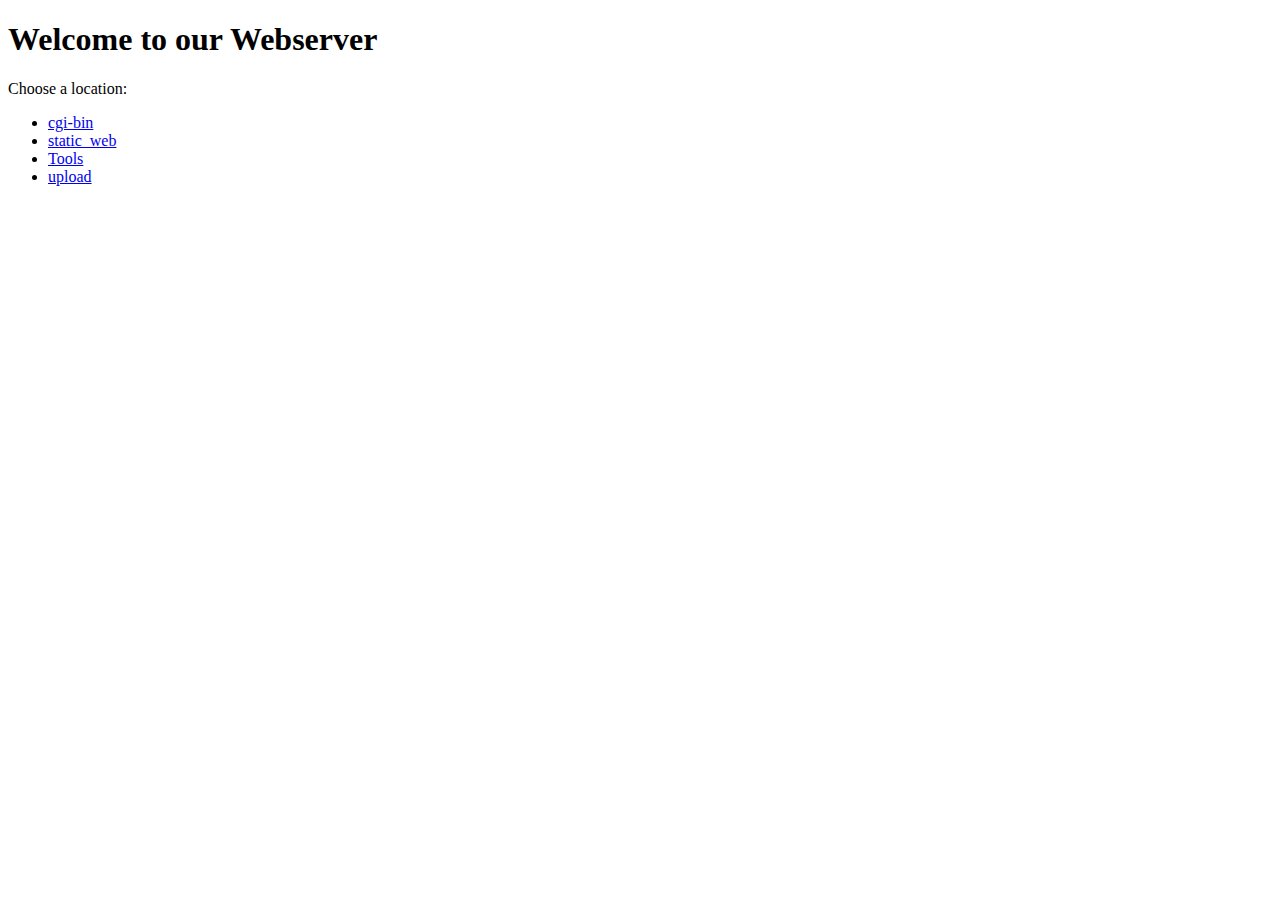
<file: directorie/indexes/index.html>
<!DOCTYPE html>
<html>
<head>
    <title>Welcome to My Website</title>
</head>
<body>
    <h1>Welcome to our Webserver</h1>
    <p>Choose a location:</p>
    <ul>
        <li><a href="/cgi-bin/">cgi-bin</a></li>
        <li><a href="/static_web/">static_web</a></li>
        <li><a href="/tools/">Tools</a></li>
        <li><a href="/upload/">upload</a></li>

    </ul>
</body>
</html>
</file>
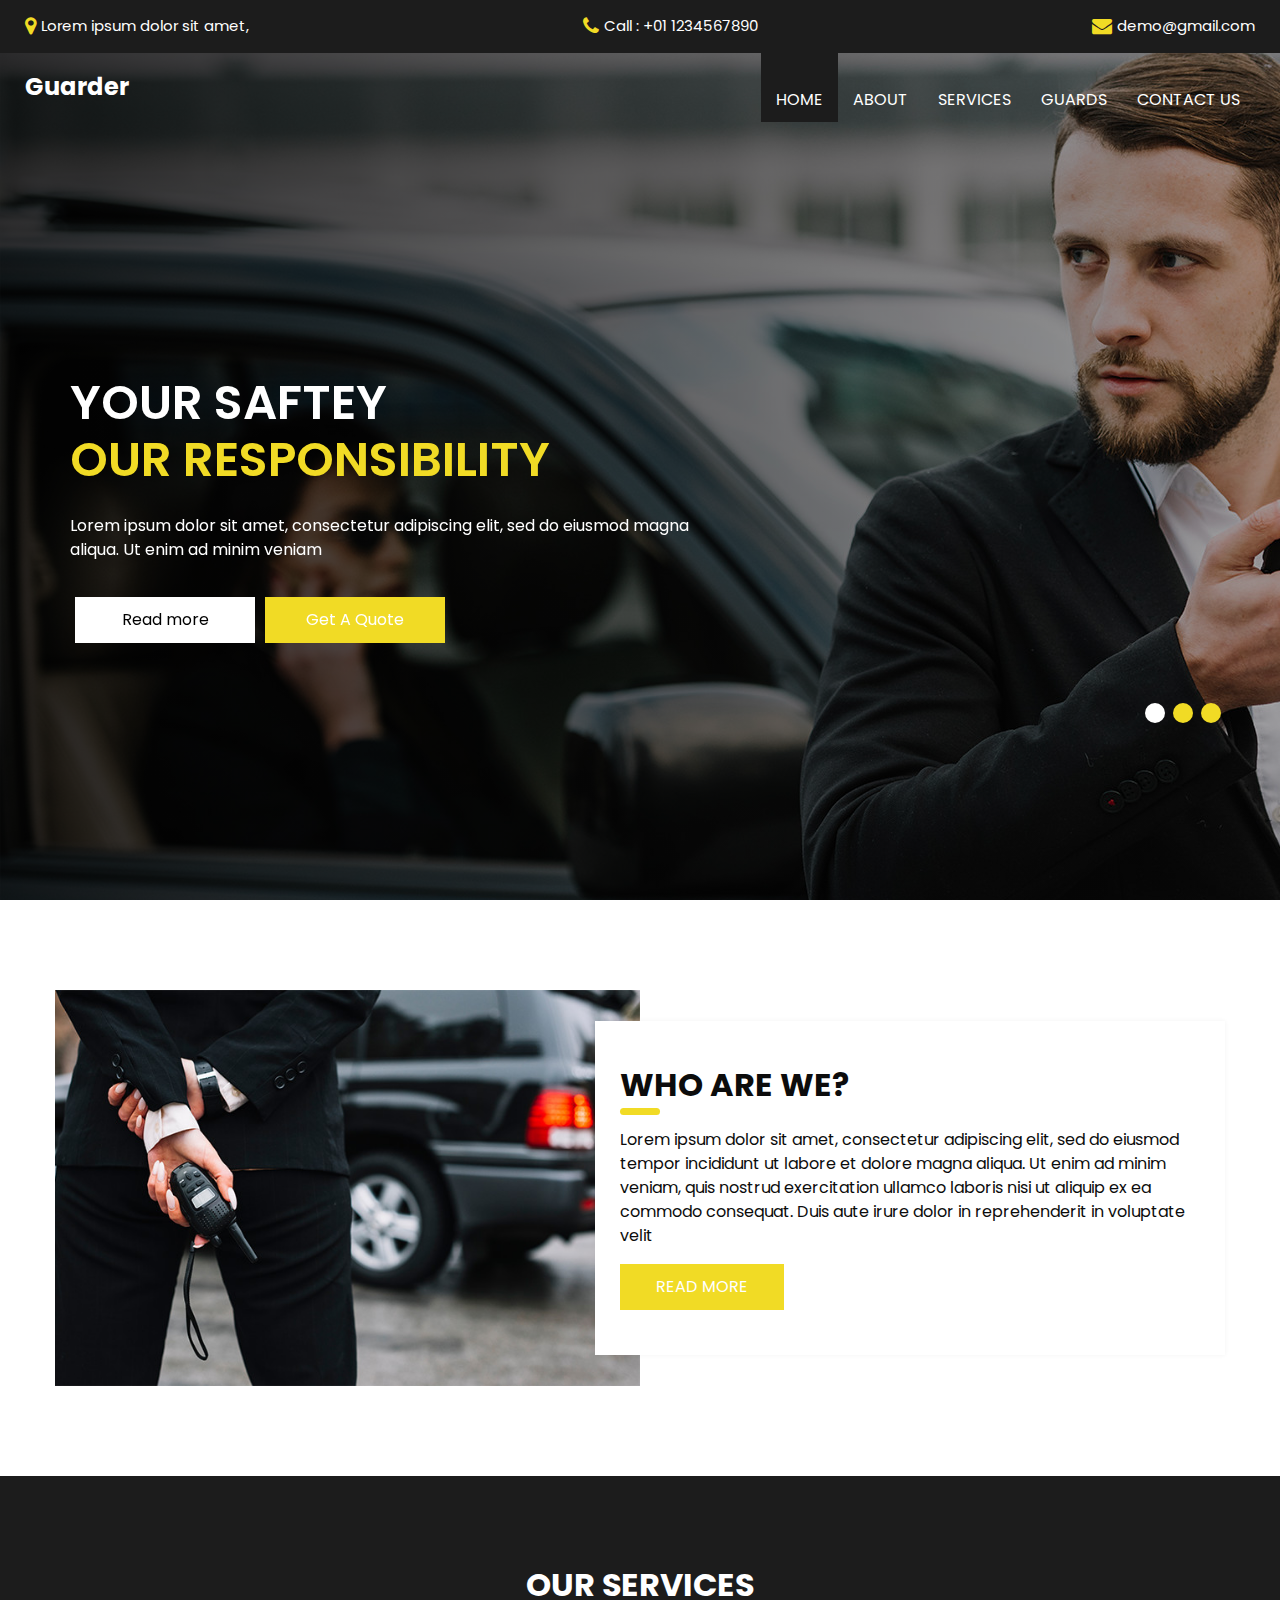
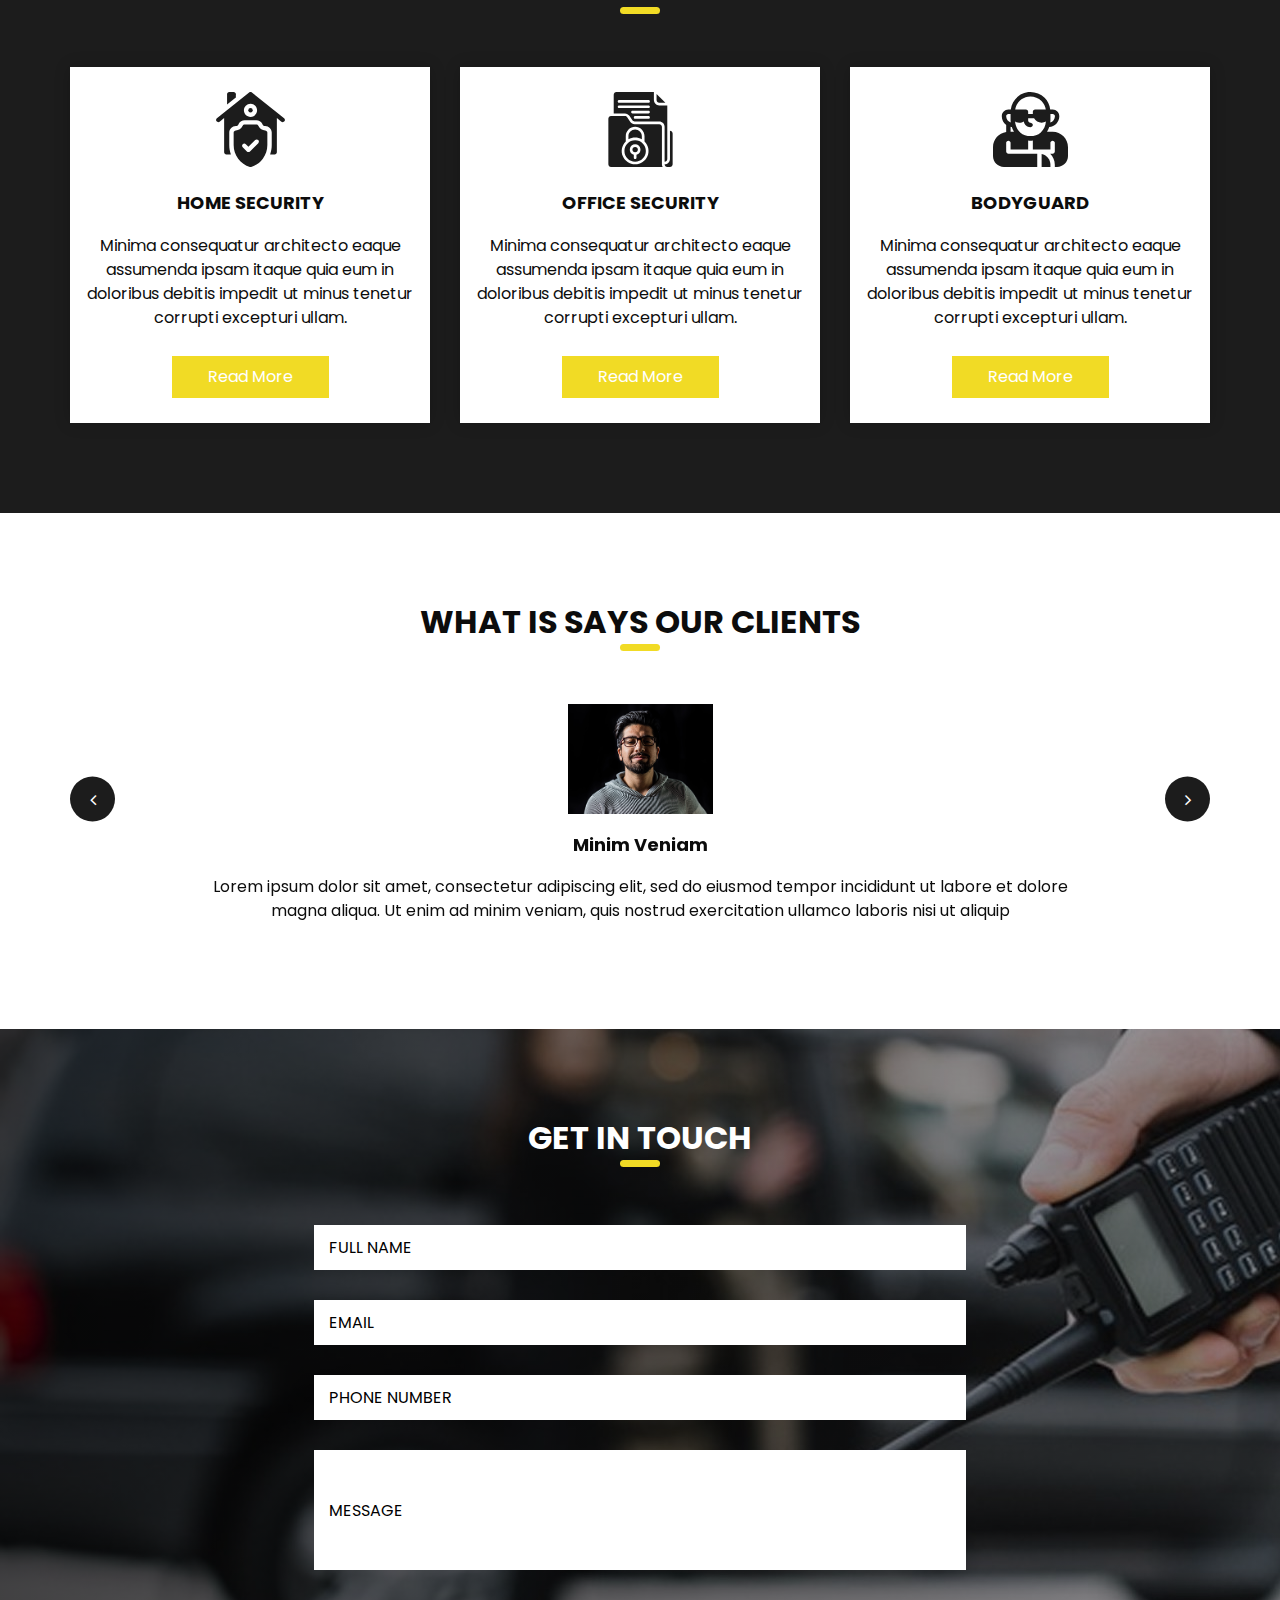
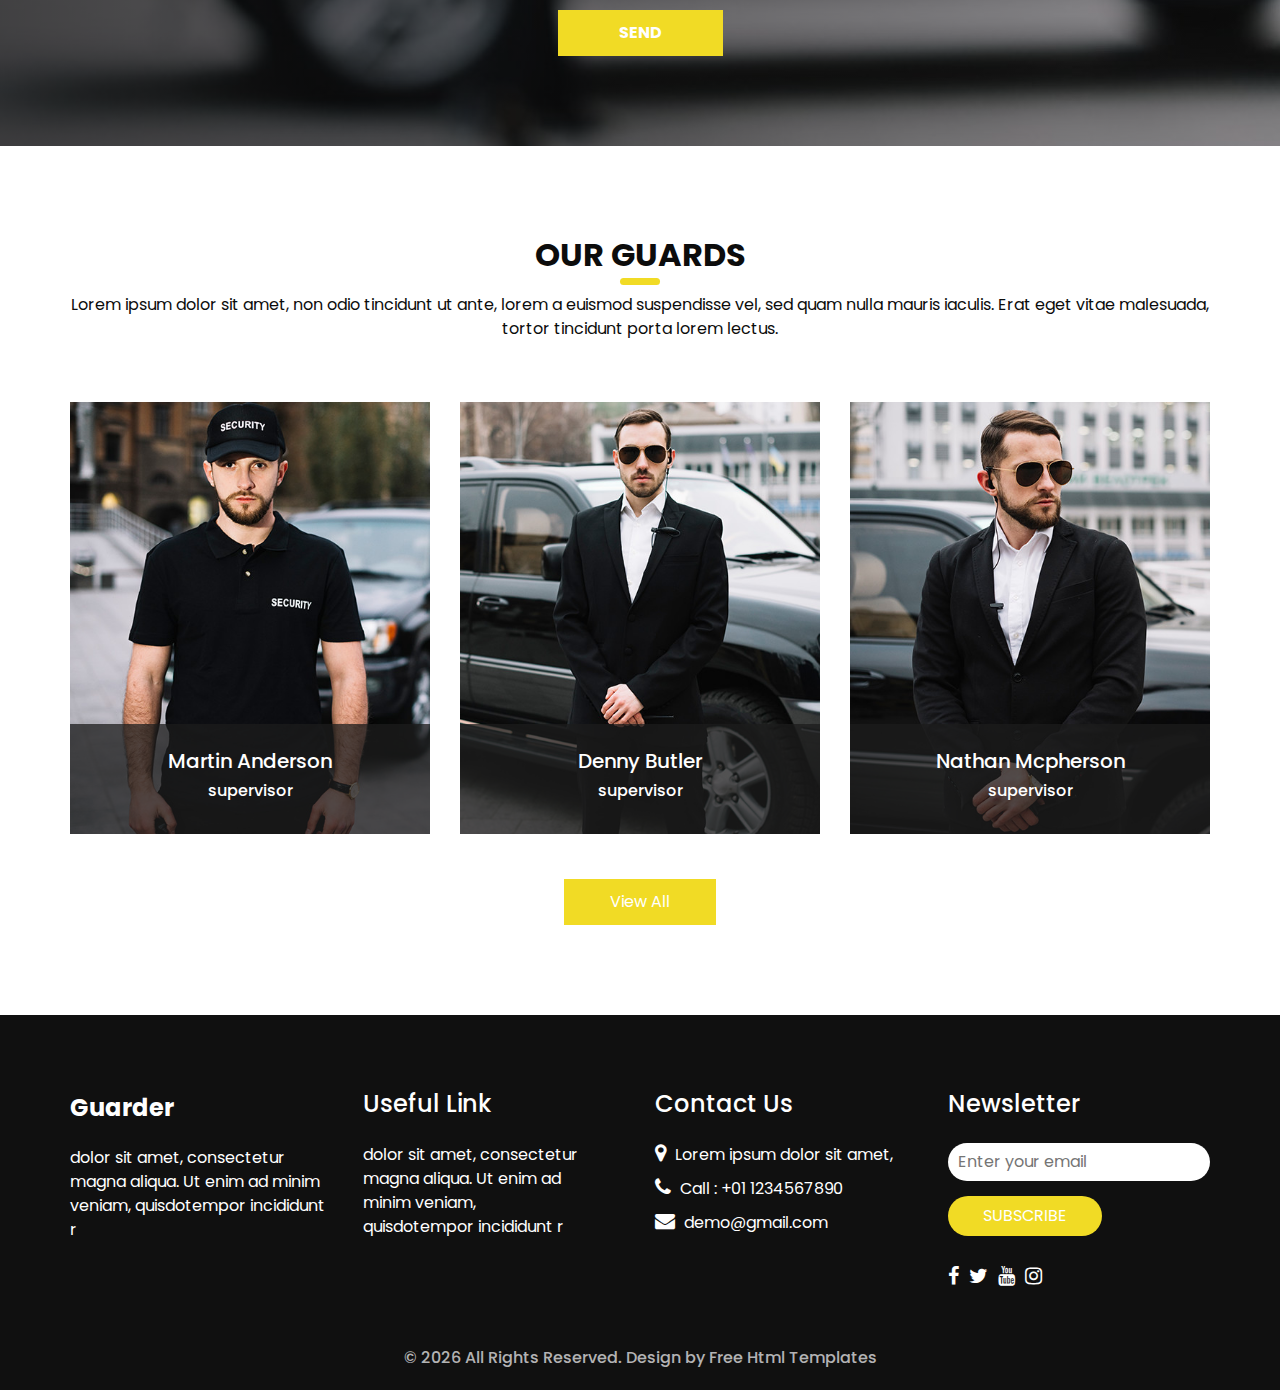
<file: directorie/static_web/Guarder Free Website Template - Free-CSS.com/guarder-html/index.html>
<!DOCTYPE html>
<html>

<head>
  <!-- Basic -->
  <meta charset="utf-8" />
  <meta http-equiv="X-UA-Compatible" content="IE=edge" />
  <!-- Mobile Metas -->
  <meta name="viewport" content="width=device-width, initial-scale=1, shrink-to-fit=no" />
  <!-- Site Metas -->
  <meta name="keywords" content="" />
  <meta name="description" content="" />
  <meta name="author" content="" />
  <link rel="shortcut icon" href="images/favicon.png" type="image/x-icon">

  <title>Guarder</title>

  <!-- bootstrap core css -->
  <link rel="stylesheet" type="text/css" href="css/bootstrap.css" />

  <!-- fonts style -->
  <link href="https://fonts.googleapis.com/css?family=Open+Sans:400,700|Poppins:400,600,700&display=swap" rel="stylesheet" />

  <!-- Custom styles for this template -->
  <link href="css/style.css" rel="stylesheet" />
  <!-- responsive style -->
  <link href="css/responsive.css" rel="stylesheet" />
</head>

<body>
  <div class="hero_area">
    <!-- header section strats -->
    <div class="hero_bg_box">
      <div class="img-box">
        <img src="images/hero-bg.jpg" alt="">
      </div>
    </div>

    <header class="header_section">
      <div class="header_top">
        <div class="container-fluid">
          <div class="contact_link-container">
            <a href="" class="contact_link1">
              <i class="fa fa-map-marker" aria-hidden="true"></i>
              <span>
                Lorem ipsum dolor sit amet,
              </span>
            </a>
            <a href="" class="contact_link2">
              <i class="fa fa-phone" aria-hidden="true"></i>
              <span>
                Call : +01 1234567890
              </span>
            </a>
            <a href="" class="contact_link3">
              <i class="fa fa-envelope" aria-hidden="true"></i>
              <span>
                demo@gmail.com
              </span>
            </a>
          </div>
        </div>
      </div>
      <div class="header_bottom">
        <div class="container-fluid">
          <nav class="navbar navbar-expand-lg custom_nav-container">
            <a class="navbar-brand" href="index.html">
              <span>
                Guarder
              </span>
            </a>
            <button class="navbar-toggler" type="button" data-toggle="collapse" data-target="#navbarSupportedContent" aria-controls="navbarSupportedContent" aria-expanded="false" aria-label="Toggle navigation">
              <span class=""></span>
            </button>

            <div class="collapse navbar-collapse ml-auto" id="navbarSupportedContent">
              <ul class="navbar-nav  ">
                <li class="nav-item active">
                  <a class="nav-link" href="index.html">Home <span class="sr-only">(current)</span></a>
                </li>
                <li class="nav-item">
                  <a class="nav-link" href="about.html"> About</a>
                </li>
                <li class="nav-item">
                  <a class="nav-link" href="service.html"> Services </a>
                </li>
                <li class="nav-item">
                  <a class="nav-link" href="guard.html"> Guards </a>
                </li>
                <li class="nav-item">
                  <a class="nav-link" href="contact.html">Contact us</a>
                </li>
              </ul>
            </div>
          </nav>
        </div>
      </div>
    </header>
    <!-- end header section -->
    <!-- slider section -->
    <section class=" slider_section ">
      <div id="carouselExampleIndicators" class="carousel slide" data-ride="carousel">
        <div class="carousel-inner">
          <div class="carousel-item active">
            <div class="container">
              <div class="row">
                <div class="col-md-7">
                  <div class="detail-box">
                    <h1>
                      Your Saftey <br>
                      <span>
                        Our Responsibility
                      </span>
                    </h1>
                    <p>
                      Lorem ipsum dolor sit amet, consectetur adipiscing elit,
                      sed do eiusmod magna aliqua. Ut enim ad minim veniam
                    </p>
                    <div class="btn-box">
                      <a href="" class="btn-1"> Read more </a>
                      <a href="" class="btn-2">Get A Quote</a>
                    </div>
                  </div>
                </div>
              </div>
            </div>
          </div>
          <div class="carousel-item ">
            <div class="container">
              <div class="row">
                <div class="col-md-7">
                  <div class="detail-box">
                    <h1>
                      Your Saftey <br>
                      <span>
                        Our Responsibility
                      </span>
                    </h1>
                    <p>
                      Lorem ipsum dolor sit amet, consectetur adipiscing elit,
                      sed do eiusmod magna aliqua. Ut enim ad minim veniam
                    </p>
                    <div class="btn-box">
                      <a href="" class="btn-1"> Read more </a>
                      <a href="" class="btn-2">Get A Quote</a>
                    </div>
                  </div>
                </div>
              </div>
            </div>
          </div>
          <div class="carousel-item ">
            <div class="container">
              <div class="row">
                <div class="col-md-7">
                  <div class="detail-box">
                    <h1>
                      Your Saftey <br>
                      <span>
                        Our Responsibility
                      </span>
                    </h1>
                    <p>
                      Lorem ipsum dolor sit amet, consectetur adipiscing elit,
                      sed do eiusmod magna aliqua. Ut enim ad minim veniam
                    </p>
                    <div class="btn-box">
                      <a href="" class="btn-1"> Read more </a>
                      <a href="" class="btn-2">Get A Quote</a>
                    </div>
                  </div>
                </div>
              </div>
            </div>
          </div>
        </div>
        <div class="container idicator_container">
          <ol class="carousel-indicators">
            <li data-target="#carouselExampleIndicators" data-slide-to="0" class="active"></li>
            <li data-target="#carouselExampleIndicators" data-slide-to="1"></li>
            <li data-target="#carouselExampleIndicators" data-slide-to="2"></li>
          </ol>
        </div>
      </div>
    </section>
    <!-- end slider section -->
  </div>

  <!-- about section -->

  <section class="about_section layout_padding">
    <div class="container">
      <div class="row">
        <div class="col-md-6 px-0">
          <div class="img_container">
            <div class="img-box">
              <img src="images/about-img.jpg" alt="" />
            </div>
          </div>
        </div>
        <div class="col-md-6 px-0">
          <div class="detail-box">
            <div class="heading_container ">
              <h2>
                Who Are We?
              </h2>
            </div>
            <p>
              Lorem ipsum dolor sit amet, consectetur adipiscing elit, sed do
              eiusmod tempor incididunt ut labore et dolore magna aliqua. Ut
              enim ad minim veniam, quis nostrud exercitation ullamco laboris
              nisi ut aliquip ex ea commodo consequat. Duis aute irure dolor
              in reprehenderit in voluptate velit
            </p>
            <div class="btn-box">
              <a href="">
                Read More
              </a>
            </div>
          </div>
        </div>
      </div>
    </div>
  </section>

  <!-- end about section -->

  <!-- service section -->

  <section class="service_section layout_padding">
    <div class="container">
      <div class="heading_container heading_center">
        <h2>
          Our services
        </h2>
      </div>
      <div class="row">
        <div class="col-md-4">
          <div class="box ">
            <div class="img-box">
              <svg enable-background="new 0 0 512 512" height="512" viewBox="0 0 512 512" width="512" xmlns="http://www.w3.org/2000/svg">
                <g>
                  <g>
                    <circle cx="256" cy="125" r="15" />
                    <path d="m356 262c-18.955 0-35.996-10.532-44.472-27.484l-2.111-4.223c-2.541-5.083-7.735-8.293-13.417-8.293h-80c-5.682 0-10.876 3.21-13.417 8.292l-2.111 4.222c-8.476 16.954-25.517 27.486-44.472 27.486-8.284 0-15 6.716-15 15v85.597c0 33.654 10.619 65.715 30.708 92.716 20.089 27 47.747 46.384 79.982 56.054 1.406.422 2.858.633 4.31.633s2.904-.211 4.31-.633c32.235-9.67 59.893-29.054 79.982-56.054 20.089-27.001 30.708-59.062 30.708-92.716v-85.597c0-8.284-6.716-15-15-15zm-46.967 87.322-56.568 56.568c-2.929 2.929-6.768 4.394-10.606 4.394s-7.678-1.464-10.606-4.394l-28.284-28.284c-5.858-5.858-5.858-15.355 0-21.213 5.857-5.858 15.355-5.858 21.213 0l17.678 17.677 45.962-45.961c5.857-5.858 15.355-5.858 21.213 0 5.856 5.858 5.856 15.355-.002 21.213z" />
                    <g>
                      <path d="m485.371 179.287-220-176c-5.479-4.383-13.263-4.383-18.741 0l-220 176c-6.469 5.175-7.518 14.614-2.342 21.083 5.175 6.468 14.614 7.517 21.083 2.342l30.629-24.503v232.791c0 8.284 6.716 15 15 15h31.119c-7.333-20.12-11.119-41.476-11.119-63.403v-85.597c0-24.813 20.187-45 45-45 7.632 0 14.226-4.075 17.639-10.901l2.112-4.224c7.67-15.342 23.093-24.875 40.249-24.875h80c17.156 0 32.579 9.533 40.25 24.878l2.111 4.223c3.412 6.824 10.007 10.899 17.639 10.899 24.813 0 45 20.187 45 45v85.597c0 21.927-3.786 43.283-11.119 63.403h31.119c8.284 0 15-6.716 15-15v-232.791l30.629 24.503c2.766 2.213 6.075 3.288 9.361 3.288 4.4 0 8.76-1.927 11.722-5.63 5.176-6.469 4.127-15.908-2.341-21.083zm-229.371-9.287c-24.813 0-45-20.187-45-45s20.187-45 45-45 45 20.187 45 45-20.187 45-45 45z" />
                    </g>
                  </g>
                  <g>
                    <path d="m156 15c0-8.284-6.716-15-15-15h-30c-8.284 0-15 6.716-15 15v70.372l60-48z" />
                  </g>
                </g>
              </svg>
            </div>
            <div class="detail-box">
              <h6>
                Home Security
              </h6>
              <p>
                Minima consequatur architecto eaque assumenda ipsam itaque quia eum in doloribus debitis impedit ut minus tenetur corrupti excepturi ullam.
              </p>
              <a href="">
                Read More
              </a>
            </div>
          </div>
        </div>
        <div class="col-md-4">
          <div class="box ">
            <div class="img-box">
              <svg version="1.1" xmlns="http://www.w3.org/2000/svg" xmlns:xlink="http://www.w3.org/1999/xlink" x="0px" y="0px" viewBox="0 0 512 512" style="enable-background:new 0 0 512 512;" xml:space="preserve">
                <g>
                  <g>
                    <g>
                      <circle cx="219.429" cy="393.143" r="18.286" />
                      <path d="M219.429,329.143c-40.396,0-73.143,32.747-73.143,73.143c0,40.396,32.747,73.143,73.143,73.143
          c40.396,0,73.143-32.747,73.143-73.143C292.525,361.909,259.805,329.189,219.429,329.143z M228.571,428.416V448
          c0,5.049-4.093,9.143-9.143,9.143c-5.049,0-9.143-4.093-9.143-9.143v-19.584c-17.831-4.604-29.458-21.749-27.137-40.018
          c2.32-18.269,17.864-31.963,36.28-31.963c18.416,0,33.959,13.694,36.28,31.963C258.029,406.667,246.403,423.812,228.571,428.416z
          " />
                      <path d="M402.286,274.286v-36.571c-0.01-10.095-8.191-18.276-18.286-18.286H215.772c-12.18-0.01-23.558-6.08-30.348-16.192
          l-20.321-30.487c-3.392-5.109-9.117-8.179-15.25-8.179H54.857c-10.095,0.01-18.276,8.191-18.286,18.286v310.857
          c0.01,10.095,8.191,18.276,18.286,18.286h352.516c-3.294-5.533-5.051-11.846-5.088-18.286V274.286z M304.069,436.92
          c-14.047,34.375-47.506,56.826-84.64,56.795c-37.135,0.031-70.593-22.419-84.64-56.795c-14.047-34.375-5.888-73.833,20.64-99.818
          v-35.388c0.04-35.33,28.67-63.96,64-64c35.33,0.039,63.961,28.67,64,64v35.388C309.957,363.087,318.116,402.545,304.069,436.92z" />
                      <path d="M384,73.143h41.929l-60.214-60.214v41.929C365.724,64.952,373.905,73.133,384,73.143z" />
                      <path d="M265.143,323.227v-21.513c-0.044-25.229-20.485-45.67-45.714-45.714c-25.235,0.03-45.685,20.479-45.714,45.714v21.513
          C201.959,306.734,236.898,306.734,265.143,323.227z" />
                      <path d="M420.571,256v219.429c10.095-0.01,18.276-8.191,18.286-18.286V91.429H384c-20.188-0.023-36.548-16.383-36.571-36.571V0
          h-256C81.334,0.01,73.153,8.191,73.143,18.286v128h76.71c12.247-0.005,23.684,6.122,30.464,16.321l20.295,30.446
          c3.395,5.048,9.077,8.08,15.161,8.089H384c20.188,0.023,36.548,16.383,36.571,36.571V256z M310.857,182.857h-91.429
          c-5.049,0-9.143-4.093-9.143-9.143s4.093-9.143,9.143-9.143h91.429c5.049,0,9.143,4.093,9.143,9.143
          S315.907,182.857,310.857,182.857z M310.857,146.286H201.143c-5.049,0-9.143-4.093-9.143-9.143c0-5.049,4.093-9.143,9.143-9.143
          h109.714c5.049,0,9.143,4.093,9.143,9.143C320,142.192,315.907,146.286,310.857,146.286z M310.857,109.714H109.714
          c-5.049,0-9.143-4.093-9.143-9.143c0-5.049,4.093-9.143,9.143-9.143h201.143c5.049,0,9.143,4.093,9.143,9.143
          C320,105.621,315.907,109.714,310.857,109.714z M310.857,73.143H109.714c-5.049,0-9.143-4.093-9.143-9.143
          s4.093-9.143,9.143-9.143h201.143c5.049,0,9.143,4.093,9.143,9.143S315.907,73.143,310.857,73.143z" />
                      <path d="M457.143,265.143v192c-0.023,20.188-16.383,36.548-36.571,36.571c0.01,10.095,8.191,18.276,18.286,18.286h18.286
          c10.095-0.01,18.276-8.191,18.286-18.286V283.429C475.419,273.334,467.238,265.153,457.143,265.143z" />
                    </g>
                  </g>
                </g>
                <g>
                </g>
                <g>
                </g>
                <g>
                </g>
                <g>
                </g>
                <g>
                </g>
                <g>
                </g>
                <g>
                </g>
                <g>
                </g>
                <g>
                </g>
                <g>
                </g>
                <g>
                </g>
                <g>
                </g>
                <g>
                </g>
                <g>
                </g>
                <g>
                </g>
              </svg>
            </div>
            <div class="detail-box">
              <h6>
                Office Security
              </h6>
              <p>
                Minima consequatur architecto eaque assumenda ipsam itaque quia eum in doloribus debitis impedit ut minus tenetur corrupti excepturi ullam.
              </p>
              <a href="">
                Read More
              </a>
            </div>
          </div>
        </div>
        <div class="col-md-4">
          <div class="box ">
            <div class="img-box">
              <svg version="1.1" xmlns="http://www.w3.org/2000/svg" xmlns:xlink="http://www.w3.org/1999/xlink" x="0px" y="0px" viewBox="0 0 512 512" style="enable-background:new 0 0 512 512;" xml:space="preserve">
                <g>
                  <g>
                    <path d="M332,423.518V512h60v-15C392,460.784,366.197,430.487,332,423.518z" />
                  </g>
                </g>
                <g>
                  <g>
                    <path d="M407,272h-38.298c6.211-9.549,11.184-21.85,14.971-32.595c38.58-3.058,69.119-35.067,69.119-74.405
                 c0-24.814-20.186-45-45-45h-17.263c-3.373-30.112-16.168-58.339-38.108-80.581C326.639,14.004,290.742,0,255,0
                 c-69.309,0-125.911,52.685-133.484,120H105c-24.814,0-45,20.186-45,45c0,24.476,11.836,46.095,30.066,59.685
                 C90.062,224.797,90,224.888,90,225v48.516C39.25,280.873,0,324.245,0,377v60c0,41.353,33.633,75,75,75h227v-90h-15H105
                 c-8.291,0-15-6.709-15-15v-60c0-8.291,6.709-15,15-15s15,6.709,15,15v45h120v-61.373c4.988,0.569,9.946,1.373,15,1.373
                 s12.012-0.804,17-1.373V392h15h30h75v-45c0-8.291,6.709-15,15-15c8.291,0,15,6.709,15,15v60c0,8.291-6.709,15-15,15h-16.75
                 c19.534,19.08,31.75,45.608,31.75,75v15h15c41.367,0,75-33.647,75-75v-60C512,319.109,464.891,272,407,272z M392,195v-45h15.791
                 c8.262,0,15,6.724,15,15c0,20.33-13.638,37.354-32.179,42.914C391.033,203.597,392,199.378,392,195z M255,30
                 c27.803,0,56.229,10.928,76.209,30.63c16.238,16.45,26.111,37.178,29.319,59.37H287c-8.291,0-15,6.709-15,15v15h-32v-15
                 c0-8.291-6.709-15-15-15h-73.484C158.873,69.25,202.244,30,255,30z M90,165c0-8.276,6.738-15,15-15h15v45
                 c0,4.292,0.956,8.425,1.362,12.66C103.239,201.843,90,185.03,90,165z M120,272v-34.219c2.75,0.564,5.449,1.283,8.298,1.542
                 c3.787,10.774,8.774,23.103,15,32.677H120z M326.316,275.706c-29.136,25.422-72.715,31.761-108.047,19.067
                 c-11.777-4.237-22.866-10.593-32.578-19.063c-20.881-18.376-33.043-46.22-34.929-73.644C159.448,206.968,169.332,210,180,210
                 c11.235,0,21.636-3.298,30.637-8.694C213.739,223.118,232.346,240,255,240c8.291,0,17-6.709,17-15s-8.709-15-17-15
                 c-8.262,0-15-6.724-15-15v-15h40.346c10.411,17.847,29.55,30,51.654,30c10.668,0,20.552-3.032,29.238-7.934
                 C359.352,229.501,347.186,257.357,326.316,275.706z" />
                  </g>
                </g>
                <g>
                </g>
                <g>
                </g>
                <g>
                </g>
                <g>
                </g>
                <g>
                </g>
                <g>
                </g>
                <g>
                </g>
                <g>
                </g>
                <g>
                </g>
                <g>
                </g>
                <g>
                </g>
                <g>
                </g>
                <g>
                </g>
                <g>
                </g>
                <g>
                </g>
              </svg>
            </div>
            <div class="detail-box">
              <h6>
                Bodyguard
              </h6>
              <p>
                Minima consequatur architecto eaque assumenda ipsam itaque quia eum in doloribus debitis impedit ut minus tenetur corrupti excepturi ullam.
              </p>
              <a href="">
                Read More
              </a>
            </div>
          </div>
        </div>
      </div>
    </div>
  </section>

  <!-- end service section -->


  <!-- client section -->

  <section class="client_section layout_padding">
    <div class="container ">
      <div class="heading_container heading_center">
        <h2>
          What is says our clients
        </h2>
      </div>
      <div id="carouselExampleControls" class="carousel slide" data-ride="carousel">
        <div class="carousel-inner">
          <div class="carousel-item active">
            <div class="box">
              <div class="img-box">
                <img src="images/client.png" alt="">
              </div>
              <div class="detail-box">
                <h4>
                  Minim Veniam
                </h4>
                <p>
                  Lorem ipsum dolor sit amet, consectetur adipiscing elit, sed
                  do eiusmod tempor incididunt ut labore et dolore magna
                  aliqua. Ut enim ad minim veniam, quis nostrud exercitation
                  ullamco laboris nisi ut aliquip
                </p>
              </div>
            </div>
          </div>
          <div class="carousel-item ">
            <div class="box">
              <div class="img-box">
                <img src="images/client.png" alt="">
              </div>
              <div class="detail-box">
                <h4>
                  Minim Veniam
                </h4>
                <p>
                  Lorem ipsum dolor sit amet, consectetur adipiscing elit, sed
                  do eiusmod tempor incididunt ut labore et dolore magna
                  aliqua. Ut enim ad minim veniam, quis nostrud exercitation
                  ullamco laboris nisi ut aliquip
                </p>
              </div>
            </div>
          </div>
          <div class="carousel-item ">
            <div class="box">
              <div class="img-box">
                <img src="images/client.png" alt="">
              </div>
              <div class="detail-box">
                <h4>
                  Minim Veniam
                </h4>
                <p>
                  Lorem ipsum dolor sit amet, consectetur adipiscing elit, sed
                  do eiusmod tempor incididunt ut labore et dolore magna
                  aliqua. Ut enim ad minim veniam, quis nostrud exercitation
                  ullamco laboris nisi ut aliquip
                </p>
              </div>
            </div>
          </div>
        </div>
        <div class="carousel_btn-box">
          <a class="carousel-control-prev" href="#carouselExampleControls" role="button" data-slide="prev">
            <i class="fa fa-angle-left" aria-hidden="true"></i>
            <span class="sr-only">Previous</span>
          </a>
          <a class="carousel-control-next" href="#carouselExampleControls" role="button" data-slide="next">
            <i class="fa fa-angle-right" aria-hidden="true"></i>
            <span class="sr-only">Next</span>
          </a>
        </div>
      </div>
    </div>
  </section>

  <!-- end client section -->

  <!-- contact section -->

  <section class="contact_section layout_padding">
    <div class="contact_bg_box">
      <div class="img-box">
        <img src="images/contact-bg.jpg" alt="">
      </div>
    </div>
    <div class="container">
      <div class="heading_container heading_center">
        <h2>
          Get In touch
        </h2>
      </div>
      <div class="">
        <div class="row">
          <div class="col-md-7 mx-auto">
            <form action="#">
              <div class="contact_form-container">
                <div>
                  <div>
                    <input type="text" placeholder="Full Name" />
                  </div>
                  <div>
                    <input type="email" placeholder="Email " />
                  </div>
                  <div>
                    <input type="text" placeholder="Phone Number" />
                  </div>
                  <div class="">
                    <input type="text" placeholder="Message" class="message_input" />
                  </div>
                  <div class="btn-box ">
                    <button type="submit">
                      Send
                    </button>
                  </div>
                </div>
              </div>
            </form>
          </div>
        </div>
      </div>
    </div>
  </section>

  <!-- end contact section -->

  <!-- team section -->

  <section class="team_section layout_padding">
    <div class="container">
      <div class="heading_container heading_center">
        <h2>
          Our Guards
        </h2>
        <p>
          Lorem ipsum dolor sit amet, non odio tincidunt ut ante, lorem a euismod suspendisse vel, sed quam nulla mauris
          iaculis. Erat eget vitae malesuada, tortor tincidunt porta lorem lectus.
        </p>
      </div>
      <div class="row">
        <div class="col-md-4 col-sm-6 mx-auto ">
          <div class="box">
            <div class="img-box">
              <img src="images/t1.jpg" alt="">
            </div>
            <div class="detail-box">
              <h5>
                Martin Anderson
              </h5>
              <h6 class="">
                supervisor
              </h6>
            </div>
          </div>
        </div>
        <div class="col-md-4 col-sm-6 mx-auto ">
          <div class="box">
            <div class="img-box">
              <img src="images/t2.jpg" alt="">
            </div>
            <div class="detail-box">
              <h5>
                Denny Butler
              </h5>
              <h6 class="">
                supervisor
              </h6>
            </div>
          </div>
        </div>
        <div class="col-md-4 col-sm-6 mx-auto ">
          <div class="box">
            <div class="img-box">
              <img src="images/t3.jpg" alt="">
            </div>
            <div class="detail-box">
              <h5>
                Nathan Mcpherson
              </h5>
              <h6 class="">
                supervisor
              </h6>
            </div>
          </div>
        </div>
      </div>
      <div class="btn-box">
        <a href="">
          View All
        </a>
      </div>
    </div>
  </section>

  <!-- end team section -->

  <!-- info section -->
  <section class="info_section ">
    <div class="container">
      <div class="row">
        <div class="col-md-3">
          <div class="info_logo">
            <a class="navbar-brand" href="index.html">
              <span>
                Guarder
              </span>
            </a>
            <p>
              dolor sit amet, consectetur magna aliqua. Ut enim ad minim veniam, quisdotempor incididunt r
            </p>
          </div>
        </div>
        <div class="col-md-3">
          <div class="info_links">
            <h5>
              Useful Link
            </h5>
            <ul>
              <li>
                <a href="">
                  dolor sit amet, consectetur
                </a>
              </li>
              <li>
                <a href="">
                  magna aliqua. Ut enim ad
                </a>
              </li>
              <li>
                <a href="">
                  minim veniam,
                </a>
              </li>
              <li>
                <a href="">
                  quisdotempor incididunt r
                </a>
              </li>
            </ul>
          </div>
        </div>
        <div class="col-md-3">
          <div class="info_info">
            <h5>
              Contact Us
            </h5>
          </div>
          <div class="info_contact">
            <a href="" class="">
              <i class="fa fa-map-marker" aria-hidden="true"></i>
              <span>
                Lorem ipsum dolor sit amet,
              </span>
            </a>
            <a href="" class="">
              <i class="fa fa-phone" aria-hidden="true"></i>
              <span>
                Call : +01 1234567890
              </span>
            </a>
            <a href="" class="">
              <i class="fa fa-envelope" aria-hidden="true"></i>
              <span>
                demo@gmail.com
              </span>
            </a>
          </div>
        </div>
        <div class="col-md-3">
          <div class="info_form ">
            <h5>
              Newsletter
            </h5>
            <form action="#">
              <input type="email" placeholder="Enter your email">
              <button>
                Subscribe
              </button>
            </form>
            <div class="social_box">
              <a href="">
                <i class="fa fa-facebook" aria-hidden="true"></i>
              </a>
              <a href="">
                <i class="fa fa-twitter" aria-hidden="true"></i>
              </a>
              <a href="">
                <i class="fa fa-youtube" aria-hidden="true"></i>
              </a>
              <a href="">
                <i class="fa fa-instagram" aria-hidden="true"></i>
              </a>
            </div>
          </div>
        </div>
      </div>
    </div>
  </section>

  <!-- end info_section -->




  <!-- footer section -->
  <footer class="container-fluid footer_section">
    <p>
      &copy; <span id="currentYear"></span> All Rights Reserved. Design by
      <a href="https://html.design/">Free Html Templates</a>
    </p>
  </footer>
  <!-- footer section -->

  <script src="js/jquery-3.4.1.min.js"></script>
  <script src="js/bootstrap.js"></script>
  <script src="js/custom.js"></script>
</body>

</html>
</file>
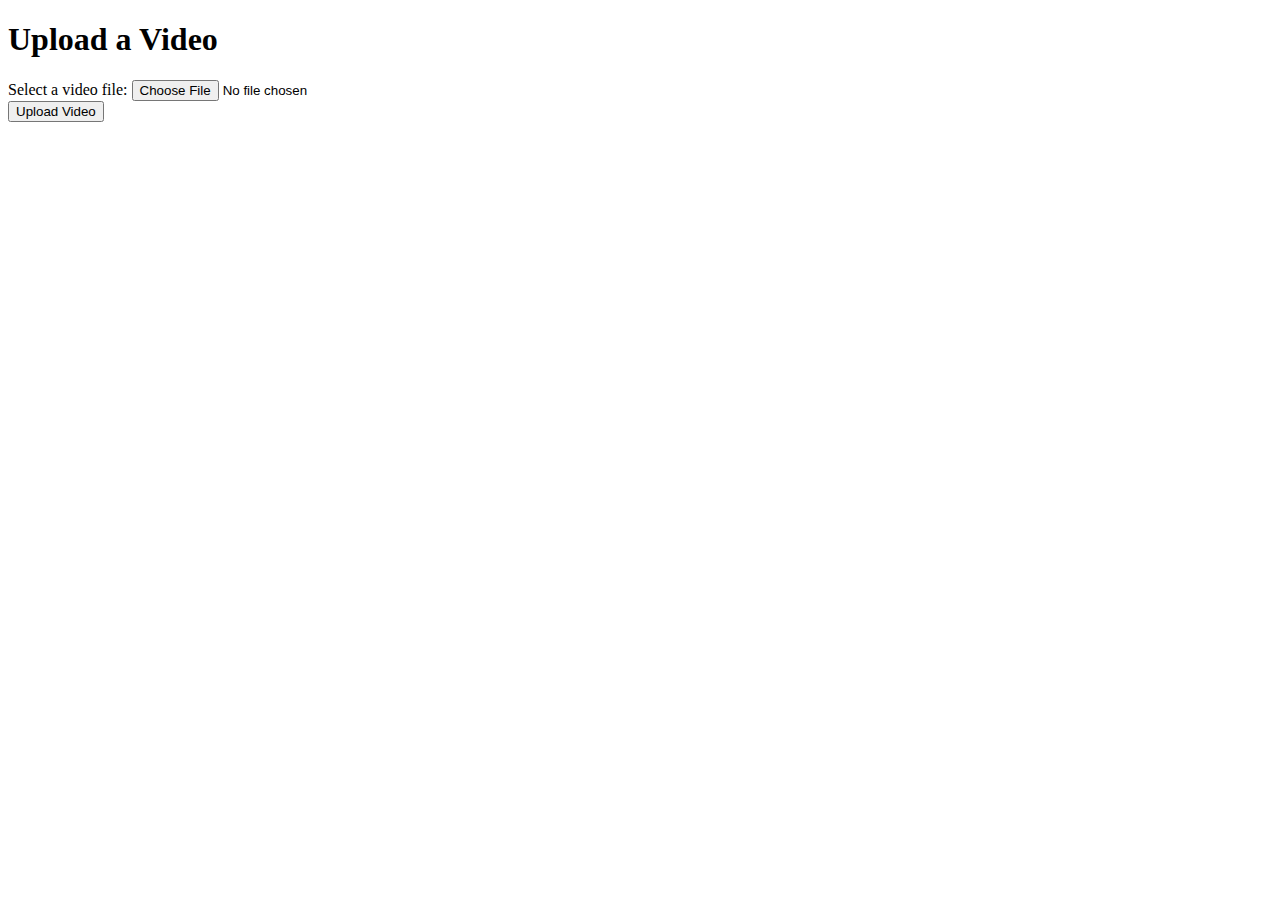
<file: directorie/from.html>
<!DOCTYPE html>
<html>
<head>
    <title>Video Upload Form</title>
</head>
<body>
    <h1>Upload a Video</h1>
    <form action="directorie/upload" method="post" enctype="multipart/form-data">
        <label for="video">Select a video file:</label>
        <input type="file" name="video" id="video" accept="video/*" required>
        <br>
        <input type="submit" value="Upload Video">
    </form>
</body>
</html>
</file>
<file: directorie/static_web/Guarder Free Website Template - Free-CSS.com/guarder-html/css/responsive.css>
@media (max-width: 1120px) {}

@media (max-width: 992px) {
  .hero_area {
    min-height: auto;
  }

  .navbar-nav {
    align-items: center;
  }

  .custom_nav-container .navbar-toggler {
    margin-bottom: 15px;
  }

  .custom_nav-container.navbar-expand-lg .navbar-nav .nav-item .nav-link {
    padding: 10px 25px;
    margin: 5px 0;
  }

  .custom_nav-container.navbar-expand-lg .form-inline {
    justify-content: center;
  }

  .custom_nav-container.navbar-expand-lg {
    padding-top: 10px;
    align-items: center;
  }

  .slider_section {
    padding: 45px 0 150px 0;
  }

  .sub_page .custom_nav-container.navbar-expand-lg .navbar-nav .nav-item .nav-link {
    padding-bottom: 15px;
  }
}

@media (max-width: 768px) {
  .slider_section ol.carousel-indicators {
    justify-content: center;
  }

  .slider_section {
    text-align: center;
  }

  .slider_section .img-box {
    margin-top: 35px;
  }

  .slider_section .detail-box .btn-box {
    justify-content: center;
    flex-wrap: wrap;
  }

  .about_section .heading_container {
    margin-bottom: 0;
  }

  .about_section .row {
    flex-direction: column-reverse;
  }

  .about_section .detail-box {
    margin-left: 0;
    width: 100%;
    box-shadow: 0 0 5px 0 rgba(0, 0, 0, 0.15);
  }

  .service_section .service_container {
    flex-wrap: wrap;
  }

  .client_section .carousel_btn-box {
    margin-top: 25px;
  }

  .client_section .carousel-control-prev,
  .client_section .carousel-control-next {
    position: unset;
    transform: none;
    margin: 0 2.5px;
  }

  .info_section .row .col-md-3 {

    display: flex;
    flex-direction: column;
    align-items: center;
    text-align: center;

  }

  .info_section .info_logo {
    align-items: center;
  }

  .info_section .info_form .social_box {
    justify-content: center;
  }

  .info_section .info_form .social_box a {
    margin: 0 5px;
  }
}

@media (max-width: 576px) {
  .header_top a span {
    display: none;
  }

  .slider_section .detail-box h1 {
    font-size: 2.5rem;
    line-height: 55px;
  }
}

@media (max-width: 480px) {}

@media (max-width: 420px) {}

@media (max-width: 376px) {}

@media (min-width: 1200px) {
  .container {
    max-width: 1170px;
  }
}
</file>
<file: directorie/static_web/Guarder Free Website Template - Free-CSS.com/guarder-html/css/style.css>
@import url("font-awesome.min.css");
body {
  font-family: "Poppins", sans-serif;
  color: #0c0c0c;
  background-color: #ffffff;
}

.layout_padding {
  padding-top: 90px;
  padding-bottom: 90px;
}

.layout_padding2 {
  padding-top: 45px;
  padding-bottom: 45px;
}

.layout_padding2-top {
  padding-top: 45px;
}

.layout_padding2-bottom {
  padding-bottom: 45px;
}

.layout_padding-top {
  padding-top: 90px;
}

.layout_padding-bottom {
  padding-bottom: 90px;
}

.heading_container {
  display: -webkit-box;
  display: -ms-flexbox;
  display: flex;
  -webkit-box-orient: vertical;
  -webkit-box-direction: normal;
      -ms-flex-direction: column;
          flex-direction: column;
}

.heading_container h2 {
  position: relative;
  font-weight: bold;
  text-transform: uppercase;
  padding-bottom: 10px;
}

.heading_container h2::before {
  content: "";
  width: 40px;
  height: 7px;
  background-color: #f1db25;
  border-radius: 10px;
  position: absolute;
  bottom: 0;
  left: 0;
}

.heading_container.heading_center {
  -webkit-box-align: center;
      -ms-flex-align: center;
          align-items: center;
  text-align: center;
}

.heading_container.heading_center h2::before {
  left: 50%;
  -webkit-transform: translateX(-50%);
          transform: translateX(-50%);
}

/*header section*/
.hero_area {
  min-height: 100vh;
  display: -webkit-box;
  display: -ms-flexbox;
  display: flex;
  -webkit-box-orient: vertical;
  -webkit-box-direction: normal;
      -ms-flex-direction: column;
          flex-direction: column;
  position: relative;
}

.hero_bg_box {
  position: absolute;
  top: 0;
  left: 0;
  width: 100%;
  height: 100%;
  overflow: hidden;
  z-index: -1;
  display: -webkit-box;
  display: -ms-flexbox;
  display: flex;
  -webkit-box-pack: center;
      -ms-flex-pack: center;
          justify-content: center;
}

.hero_bg_box .img-box {
  width: 100%;
}

.hero_bg_box .img-box img {
  min-width: 100%;
  min-height: 100%;
}

.hero_bg_box::before {
  content: "";
  position: absolute;
  top: 0;
  left: 0;
  width: 100%;
  height: 100%;
  background: -webkit-gradient(linear, left top, right top, from(rgba(0, 0, 0, 0.8)), to(rgba(0, 0, 0, 0.35)));
  background: linear-gradient(to right, rgba(0, 0, 0, 0.8), rgba(0, 0, 0, 0.35));
}

.sub_page .hero_area {
  min-height: auto;
}

.sub_page .custom_nav-container.navbar-expand-lg .navbar-nav .nav-item .nav-link {
  padding-bottom: 21px;
}

.hero_area.sub_pages {
  height: auto;
}

.header_section {
  padding: 0;
}

.header_section .container-fluid {
  padding-right: 25px;
  padding-left: 25px;
}

.header_section .nav_container {
  margin: 0 auto;
}

.header_top {
  background-color: #1c1c1c;
  padding: 15px 0;
}

.header_top .contact_link-container {
  display: -webkit-box;
  display: -ms-flexbox;
  display: flex;
  -webkit-box-pack: justify;
      -ms-flex-pack: justify;
          justify-content: space-between;
}

.header_top .contact_link-container a {
  display: -webkit-box;
  display: -ms-flexbox;
  display: flex;
  -webkit-box-align: center;
      -ms-flex-align: center;
          align-items: center;
  color: #ffffff;
  font-size: 15px;
}

.header_top .contact_link-container a i {
  font-size: 20px;
  color: #f1db25;
  margin-right: 5px;
}

#navbarSupportedContent {
  -webkit-box-pack: justify;
      -ms-flex-pack: justify;
          justify-content: space-between;
}

.custom_nav-container {
  z-index: 99999;
  padding: 0;
}

.custom_nav-container .navbar-nav {
  margin-left: auto;
}

.custom_nav-container .navbar-nav .nav-item .nav-link {
  padding: 0;
  padding: 35px 15px 10px 15px;
  color: #ffffff;
  text-align: center;
  text-transform: uppercase;
  -webkit-transition: all .2s;
  transition: all .2s;
}

.custom_nav-container .navbar-nav .nav-item:hover .nav-link, .custom_nav-container .navbar-nav .nav-item.active .nav-link {
  background-color: #1c1c1c;
}

a,
a:hover,
a:focus {
  text-decoration: none;
}

a:hover,
a:focus {
  color: initial;
}

.btn,
.btn:focus {
  outline: none !important;
  -webkit-box-shadow: none;
          box-shadow: none;
}

.navbar-brand {
  display: -webkit-box;
  display: -ms-flexbox;
  display: flex;
  -webkit-box-orient: vertical;
  -webkit-box-direction: normal;
      -ms-flex-direction: column;
          flex-direction: column;
  -webkit-box-align: center;
      -ms-flex-align: center;
          align-items: center;
}

.navbar-brand span {
  font-weight: bold;
  color: #ffffff;
  font-size: 24px;
}

.custom_nav-container .navbar-toggler {
  outline: none;
}

.custom_nav-container .navbar-toggler {
  padding: 0;
  width: 37px;
  height: 42px;
  -webkit-transition: all 0.3s;
  transition: all 0.3s;
}

.custom_nav-container .navbar-toggler span {
  display: block;
  width: 32px;
  height: 4px;
  background-color: #ffffff;
  border-radius: 15px;
  margin: 7px 0;
  -webkit-transition: all 0.3s;
  transition: all 0.3s;
  position: relative;
  transition: all 0.3s;
}

.custom_nav-container .navbar-toggler span::before, .custom_nav-container .navbar-toggler span::after {
  content: "";
  position: absolute;
  left: 0;
  height: 100%;
  width: 100%;
  background-color: #ffffff;
  border-radius: 15px;
  top: -10px;
  -webkit-transition: all 0.3s;
  transition: all 0.3s;
}

.custom_nav-container .navbar-toggler span::after {
  top: 10px;
}

.custom_nav-container .navbar-toggler[aria-expanded="true"] {
  -webkit-transform: rotate(360deg);
          transform: rotate(360deg);
}

.custom_nav-container .navbar-toggler[aria-expanded="true"] span {
  -webkit-transform: rotate(45deg);
          transform: rotate(45deg);
}

.custom_nav-container .navbar-toggler[aria-expanded="true"] span::before, .custom_nav-container .navbar-toggler[aria-expanded="true"] span::after {
  -webkit-transform: rotate(90deg);
          transform: rotate(90deg);
  top: 0;
}

/*end header section*/
/* slider section */
.slider_section {
  -webkit-box-flex: 1;
      -ms-flex: 1;
          flex: 1;
  display: -webkit-box;
  display: -ms-flexbox;
  display: flex;
  -webkit-box-orient: vertical;
  -webkit-box-direction: normal;
      -ms-flex-direction: column;
          flex-direction: column;
  -webkit-box-pack: center;
      -ms-flex-pack: center;
          justify-content: center;
  color: #ffffff;
}

.slider_section .row {
  -webkit-box-align: center;
      -ms-flex-align: center;
          align-items: center;
}

.slider_section .detail-box {
  width: 100%;
  margin: 0 auto;
}

.slider_section .detail-box h1 {
  text-transform: uppercase;
  font-size: 3rem;
  color: #ffffff;
  font-weight: 600;
}

.slider_section .detail-box h1 span {
  color: #f1db25;
}

.slider_section .detail-box p {
  margin-top: 25px;
}

.slider_section .detail-box .btn-box {
  display: -webkit-box;
  display: -ms-flexbox;
  display: flex;
  margin-top: 30px;
}

.slider_section .detail-box .btn-box a {
  width: 180px;
  text-align: center;
  margin: 5px;
}

.slider_section .detail-box .btn-box .btn-1 {
  display: inline-block;
  padding: 10px 35px;
  background-color: #ffffff;
  color: #000000;
  -webkit-transition: all 0.3s;
  transition: all 0.3s;
  border: 1px solid transparent;
}

.slider_section .detail-box .btn-box .btn-1:hover {
  background-color: transparent;
  border-color: #ffffff;
  color: #ffffff;
}

.slider_section .detail-box .btn-box .btn-2 {
  display: inline-block;
  padding: 10px 35px;
  background-color: #f1db25;
  color: #ffffff;
  -webkit-transition: all 0.3s;
  transition: all 0.3s;
  border: 1px solid transparent;
}

.slider_section .detail-box .btn-box .btn-2:hover {
  background-color: transparent;
  border-color: #f1db25;
  color: #f1db25;
}

.slider_section .img-box {
  display: -webkit-box;
  display: -ms-flexbox;
  display: flex;
}

.slider_section .img-box img {
  width: 100%;
}

.slider_section .idicator_container {
  position: relative;
}

.slider_section ol.carousel-indicators {
  margin: 0;
  bottom: -75px;
  -webkit-box-pack: end;
      -ms-flex-pack: end;
          justify-content: flex-end;
}

.slider_section ol.carousel-indicators li {
  width: 20px;
  height: 20px;
  border-radius: 100%;
  text-align: center;
  background-color: #f1db25;
  opacity: 1;
  border: none;
  margin: 0 4px;
}

.slider_section ol.carousel-indicators li.active {
  background-color: #ffffff;
}

.about_section .row {
  -webkit-box-align: center;
      -ms-flex-align: center;
          align-items: center;
}

.about_section .img_container .img-box img {
  width: 100%;
}

.about_section .detail-box {
  background-color: #ffffff;
  padding: 45px 25px;
  -webkit-box-shadow: 0 0 5px 0 rgba(0, 0, 0, 0.05);
          box-shadow: 0 0 5px 0 rgba(0, 0, 0, 0.05);
  position: relative;
  margin-left: -45px;
}

.about_section .detail-box p {
  margin-top: 5px;
}

.about_section .detail-box a {
  display: inline-block;
  padding: 10px 35px;
  background-color: #f1db25;
  color: #ffffff;
  -webkit-transition: all 0.3s;
  transition: all 0.3s;
  border: 1px solid transparent;
  text-transform: uppercase;
}

.about_section .detail-box a:hover {
  background-color: transparent;
  border-color: #f1db25;
  color: #f1db25;
}

.service_section {
  background-color: #1c1c1c;
}

.service_section .heading_container {
  color: #ffffff;
}

.service_section .box {
  background-color: #ffffff;
  padding: 25px 15px;
  text-align: center;
  -webkit-box-shadow: 0 0 15px 0 rgba(0, 0, 0, 0.2);
          box-shadow: 0 0 15px 0 rgba(0, 0, 0, 0.2);
  margin-top: 45px;
}

.service_section .box .img-box svg {
  width: 75px;
  height: auto;
  fill: #1c1c1c;
}

.service_section .box .detail-box {
  margin-top: 25px;
}

.service_section .box .detail-box h6 {
  font-size: 18px;
  font-weight: bold;
  text-transform: uppercase;
  margin-bottom: 20px;
}

.service_section .box .detail-box a {
  display: inline-block;
  padding: 8px 35px;
  background-color: #f1db25;
  color: #ffffff;
  -webkit-transition: all 0.3s;
  transition: all 0.3s;
  border: 1px solid transparent;
  margin-top: 10px;
}

.service_section .box .detail-box a:hover {
  background-color: transparent;
  border-color: #f1db25;
  color: #f1db25;
}

.client_section {
  text-align: center;
}

.client_section #carouselExampleControls {
  padding: 0 10%;
}

.client_section .box {
  display: -webkit-box;
  display: -ms-flexbox;
  display: flex;
  -webkit-box-orient: vertical;
  -webkit-box-direction: normal;
      -ms-flex-direction: column;
          flex-direction: column;
  -webkit-box-align: center;
      -ms-flex-align: center;
          align-items: center;
  margin-top: 45px;
}

.client_section .box .img-box {
  width: 145px;
}

.client_section .box .img-box img {
  width: 100%;
}

.client_section .box .detail-box {
  display: -webkit-box;
  display: -ms-flexbox;
  display: flex;
  -webkit-box-orient: vertical;
  -webkit-box-direction: normal;
      -ms-flex-direction: column;
          flex-direction: column;
  -webkit-box-align: center;
      -ms-flex-align: center;
          align-items: center;
  margin-top: 20px;
}

.client_section .box .detail-box h4 {
  font-weight: bold;
  font-size: 18px;
  padding: 0 10px;
  border-bottom: 1px solid #ffffff;
}

.client_section .box .detail-box p {
  margin-top: 10px;
}

.client_section .carousel_btn-box {
  display: -webkit-box;
  display: -ms-flexbox;
  display: flex;
  -webkit-box-pack: center;
      -ms-flex-pack: center;
          justify-content: center;
}

.client_section .carousel-control-prev,
.client_section .carousel-control-next {
  position: absolute;
  top: 50%;
  width: 45px;
  height: 45px;
  border: none;
  opacity: 1;
  background-color: #1c1c1c;
  color: #ffffff;
  border-radius: 100%;
  -webkit-transform: translateY(-50%);
          transform: translateY(-50%);
  font-size: 18px;
}

.client_section .carousel-control-prev:hover,
.client_section .carousel-control-next:hover {
  background-color: #f1db25;
}

.client_section .carousel-control-prev {
  left: 0;
}

.client_section .carousel-control-next {
  left: initial;
  right: 0;
}

/* contact section */
.contact_section {
  position: relative;
  color: #ffffff;
}

.contact_section .row {
  -webkit-box-align: center;
      -ms-flex-align: center;
          align-items: center;
}

.contact_section .contact_form-container {
  margin-top: 35px;
}

.contact_section .contact_form-container input {
  border: none;
  outline: none;
  color: #000000;
  height: 45px;
  width: 100%;
  margin: 15px 0;
  padding-left: 15px;
  background-color: #ffffff;
}

.contact_section .contact_form-container input::-webkit-input-placeholder {
  color: #000000;
  text-transform: uppercase;
}

.contact_section .contact_form-container input:-ms-input-placeholder {
  color: #000000;
  text-transform: uppercase;
}

.contact_section .contact_form-container input::-ms-input-placeholder {
  color: #000000;
  text-transform: uppercase;
}

.contact_section .contact_form-container input::placeholder {
  color: #000000;
  text-transform: uppercase;
}

.contact_section .contact_form-container input.message_input {
  height: 120px;
}

.contact_section .contact_form-container .btn-box {
  display: -webkit-box;
  display: -ms-flexbox;
  display: flex;
  -webkit-box-pack: center;
      -ms-flex-pack: center;
          justify-content: center;
  margin-top: 25px;
}

.contact_section .contact_form-container button {
  display: inline-block;
  padding: 10px 60px;
  background-color: #f1db25;
  color: #ffffff;
  -webkit-transition: all 0.3s;
  transition: all 0.3s;
  border: 1px solid transparent;
  text-transform: uppercase;
  font-weight: bold;
}

.contact_section .contact_form-container button:hover {
  background-color: transparent;
  border-color: #f1db25;
  color: #f1db25;
}

.contact_bg_box {
  position: absolute;
  top: 0;
  left: 0;
  width: 100%;
  height: 100%;
  overflow: hidden;
  z-index: -1;
  display: -webkit-box;
  display: -ms-flexbox;
  display: flex;
  -webkit-box-pack: center;
      -ms-flex-pack: center;
          justify-content: center;
  -webkit-box-align: center;
      -ms-flex-align: center;
          align-items: center;
}

.contact_bg_box .img-box {
  width: 100%;
}

.contact_bg_box .img-box img {
  min-width: 100%;
  min-height: 100%;
}

.contact_bg_box::before {
  content: "";
  position: absolute;
  top: 0;
  left: 0;
  width: 100%;
  height: 100%;
  background: -webkit-gradient(linear, left top, right top, from(rgba(0, 0, 0, 0.7)), to(rgba(0, 0, 0, 0.35)));
  background: linear-gradient(to right, rgba(0, 0, 0, 0.7), rgba(0, 0, 0, 0.35));
}

/* end contact section */
.team_section .box {
  display: -webkit-box;
  display: -ms-flexbox;
  display: flex;
  -webkit-box-orient: vertical;
  -webkit-box-direction: normal;
      -ms-flex-direction: column;
          flex-direction: column;
  overflow: hidden;
  margin-top: 45px;
  position: relative;
}

.team_section .box .img-box {
  width: 100%;
}

.team_section .box .img-box img {
  width: 100%;
}

.team_section .box .detail-box {
  position: absolute;
  width: 100%;
  color: #ffffff;
  padding: 25px 15px;
  text-align: center;
  bottom: 0;
  background-color: rgba(28, 28, 28, 0.75);
}

.team_section .btn-box {
  display: -webkit-box;
  display: -ms-flexbox;
  display: flex;
  -webkit-box-pack: center;
      -ms-flex-pack: center;
          justify-content: center;
  margin-top: 45px;
}

.team_section .btn-box a {
  display: inline-block;
  padding: 10px 45px;
  background-color: #f1db25;
  color: #ffffff;
  -webkit-transition: all 0.3s;
  transition: all 0.3s;
  border: 1px solid transparent;
}

.team_section .btn-box a:hover {
  background-color: transparent;
  border-color: #f1db25;
  color: #f1db25;
}

.info_section {
  background-color: #101010;
  color: #ffffff;
  padding: 75px 0 10px 0;
}

.info_section .row > div {
  margin-bottom: 25px;
}

.info_section h5 {
  margin-bottom: 25px;
  font-size: 24px;
}

.info_section .info_logo {
  display: -webkit-box;
  display: -ms-flexbox;
  display: flex;
  -webkit-box-orient: vertical;
  -webkit-box-direction: normal;
      -ms-flex-direction: column;
          flex-direction: column;
  -webkit-box-align: start;
      -ms-flex-align: start;
          align-items: flex-start;
}

.info_section .info_logo .navbar-brand {
  padding: 0;
  margin-bottom: 20px;
}

.info_section .info_logo .navbar-brand span {
  font-size: 24px;
  color: #ffffff;
}

.info_section .info_links ul {
  padding: 0;
}

.info_section .info_links ul li {
  list-style-type: none;
}

.info_section .info_links ul li a {
  color: #ffffff;
}

.info_section .info_contact {
  display: -webkit-box;
  display: -ms-flexbox;
  display: flex;
  -webkit-box-orient: vertical;
  -webkit-box-direction: normal;
      -ms-flex-direction: column;
          flex-direction: column;
}

.info_section .info_contact a {
  color: #ffffff;
  margin-bottom: 10px;
}

.info_section .info_contact a i {
  font-size: 20px;
  margin-right: 5px;
}

.info_section .info_form form input {
  outline: none;
  border: none;
  width: 100%;
  padding: 7px 10px;
  border-radius: 30px;
}

.info_section .info_form form button {
  padding: 8px 35px;
  outline: none;
  border: none;
  color: #ffffff;
  background: #f1db25;
  border-radius: 30px;
  margin-top: 15px;
  text-transform: uppercase;
}

.info_section .info_form .social_box {
  margin-top: 25px;
  width: 100%;
  display: -webkit-box;
  display: -ms-flexbox;
  display: flex;
}

.info_section .info_form .social_box a {
  margin-right: 10px;
  color: #ffffff;
  font-size: 20px;
}

/* footer section*/
.footer_section {
  font-weight: 500;
  display: -webkit-box;
  display: -ms-flexbox;
  display: flex;
  -webkit-box-pack: center;
      -ms-flex-pack: center;
          justify-content: center;
  padding: 20px;
  background-color: #101010;
}

.footer_section p {
  color: rgba(254, 254, 255, 0.7);
  margin: 0;
  text-align: center;
}

.footer_section a {
  color: rgba(254, 254, 255, 0.7);
}

/* end footer section*/
/*# sourceMappingURL=style.css.map */
</file>
